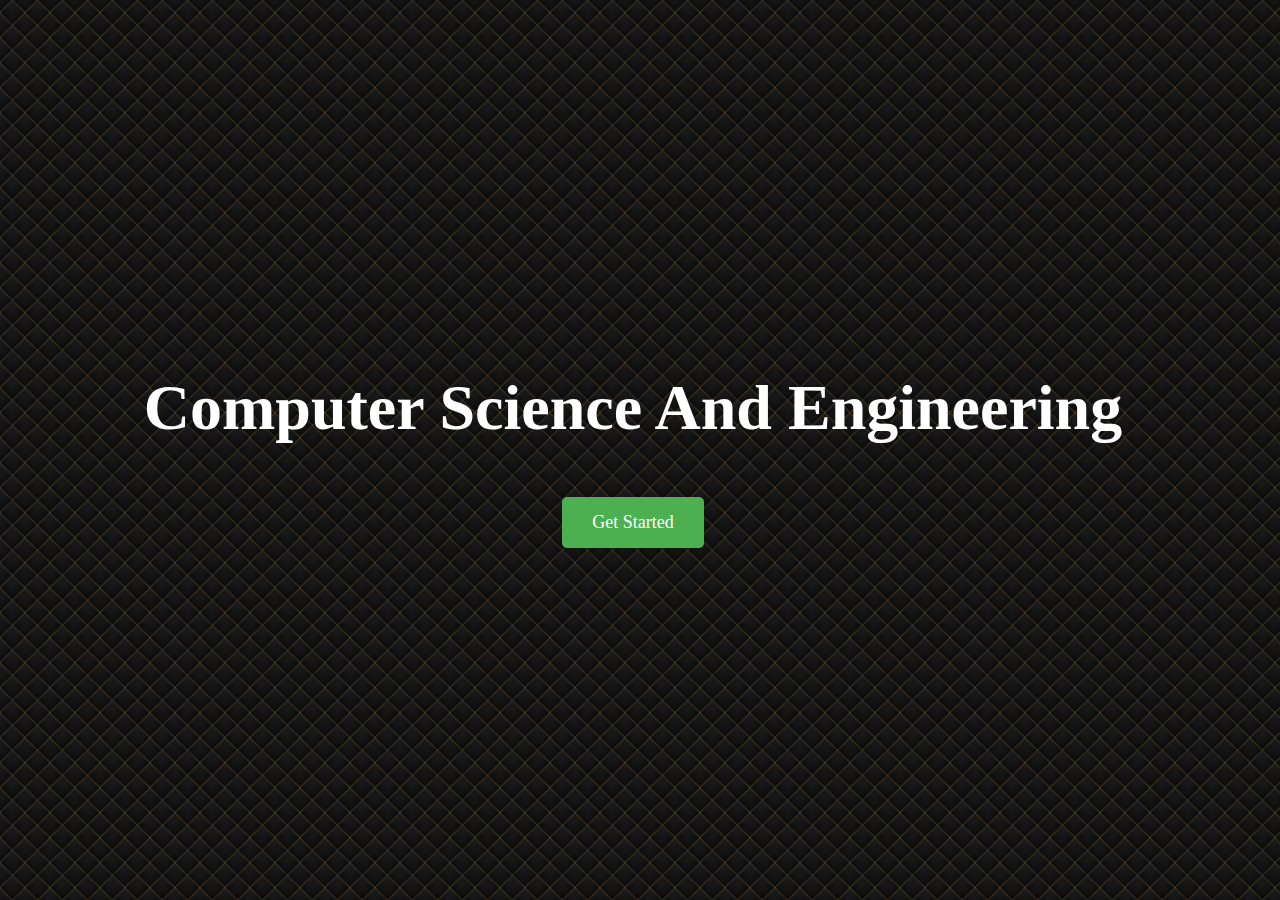
<file: index.html>
<!DOCTYPE html>
<html lang="en">
<head>
    <meta charset="UTF-8">
    <meta name="viewport" content="width=device-width, initial-scale=1.0">
    <title>Welcome...</title>
    <link rel="stylesheet" href="index.css">
</head>
<body>
    <div class="container">
        <h1>Computer Science And Engineering</h1>
        <a href="../login/index.html" class="button">Get Started</a>
    </div>
</body>
</html>
</file>
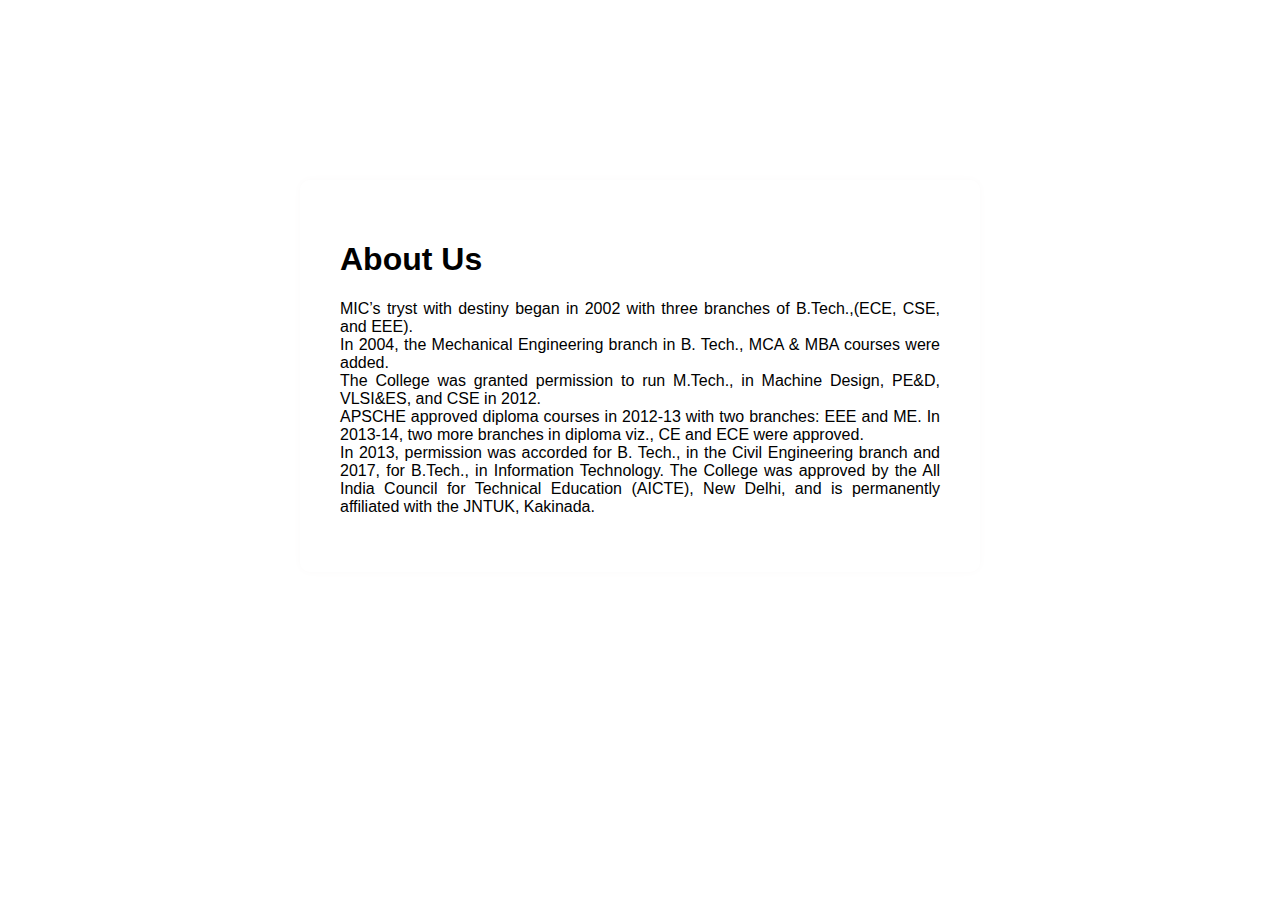
<file: about/index.html>
<!DOCTYPE html>
<html lang="en">
<head>
    <meta charset="UTF-8">
    <meta name="viewport" content="width=device-width, initial-scale=1.0">
    <title>About</title>
    <link rel="stylesheet" href="index.css">
</head>
<body>
    <div class="container">
        <h1>About Us</h1>
        <div class="about-content">
            <p style="color:black">
                MIC’s tryst with destiny began in 2002 with three branches of B.Tech.,(ECE, CSE, and EEE). <br>In 2004, the Mechanical Engineering branch in B. Tech., MCA & MBA courses were added.<br> The College was granted permission to run M.Tech., in Machine Design, PE&D, VLSI&ES, and CSE in 2012. <br>APSCHE approved diploma courses in 2012-13 with two branches: EEE and ME. In 2013-14, two more branches in diploma viz., CE and ECE were approved.<br> In 2013, permission was accorded for B. Tech., in the Civil Engineering branch and 2017, for B.Tech., in Information Technology. The College was approved by the All India Council for Technical Education (AICTE), New Delhi, and is permanently affiliated with the JNTUK, Kakinada.
            </p>
        </div>
    </div>
</body>
</html>
</file>
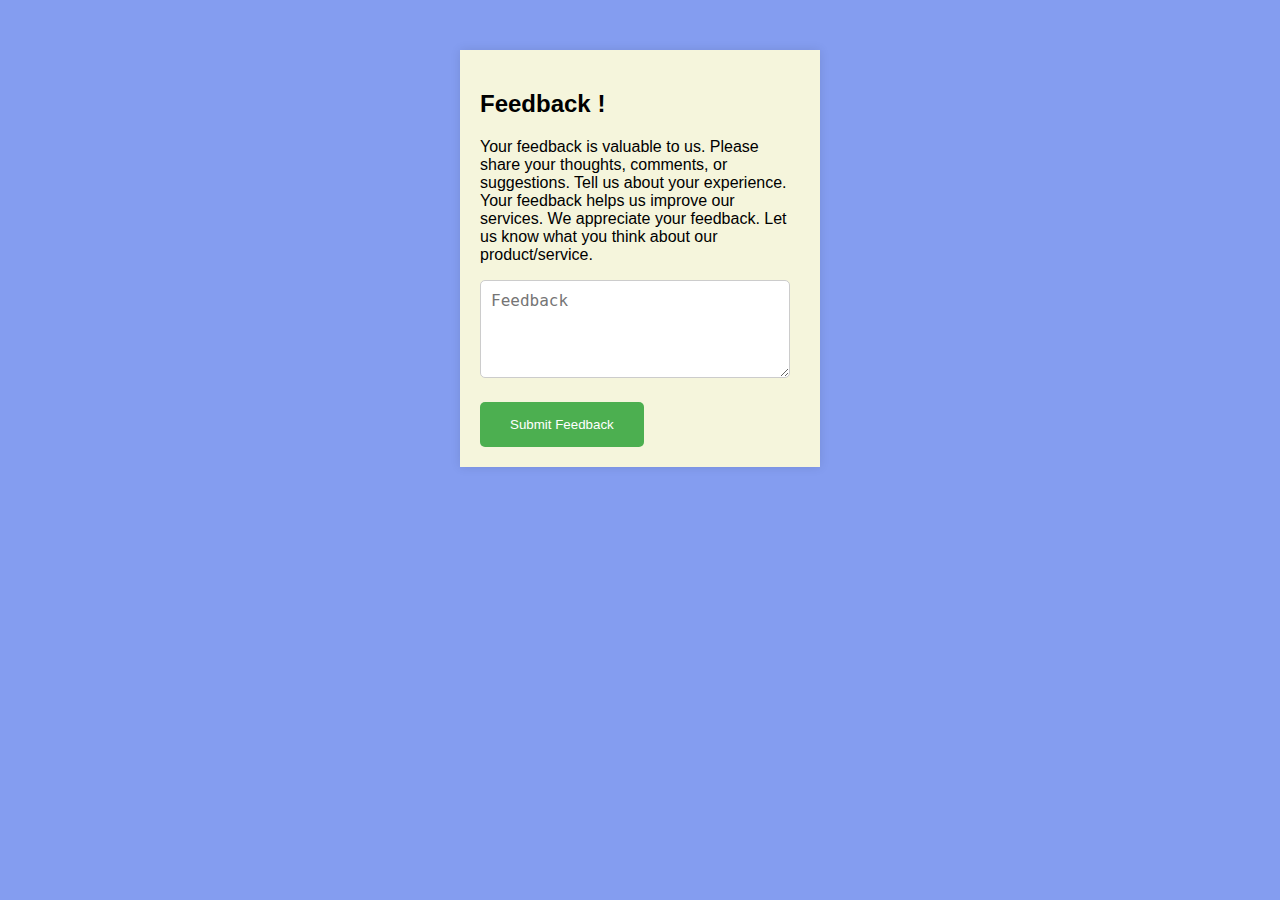
<file: feedback/index.html>
<!DOCTYPE html>
<html lang="en">
<head>
    <meta charset="UTF-8">
    <meta name="viewport" content="width=device-width, initial-scale=1.0">
    <title>Feedback</title>
    <link rel="stylesheet" href="index.css">
</head>
<body>
    <div class="container">
        <h2>Feedback !</h2>
        <p>Your feedback is valuable to us. Please share your thoughts, comments, or suggestions.
            Tell us about your experience. Your feedback helps us improve our services.
            We appreciate your feedback. Let us know what you think about our product/service.</p>
        <div id="feedback-form">
            <div class="form-group">
               
                <textarea id="feedback" name="feedback" rows="4" required placeholder="Feedback"></textarea>
            </div>
            <button onclick="submitForm()">Submit Feedback</button>
        </div>
        <div id="success-message" class="success-message" style="display: none;">Thank you for your feedback!</div>
    </div>
    
    <script>
        function submitForm() {
            // Assume there is a function to send form data to the server here.
            // For the sake of this example, we'll just show the success message.
            document.getElementById("feedback-form").style.display = "none";
            document.getElementById("success-message").style.display = "block";
        }
    </script>
</body>
</html>
</file>
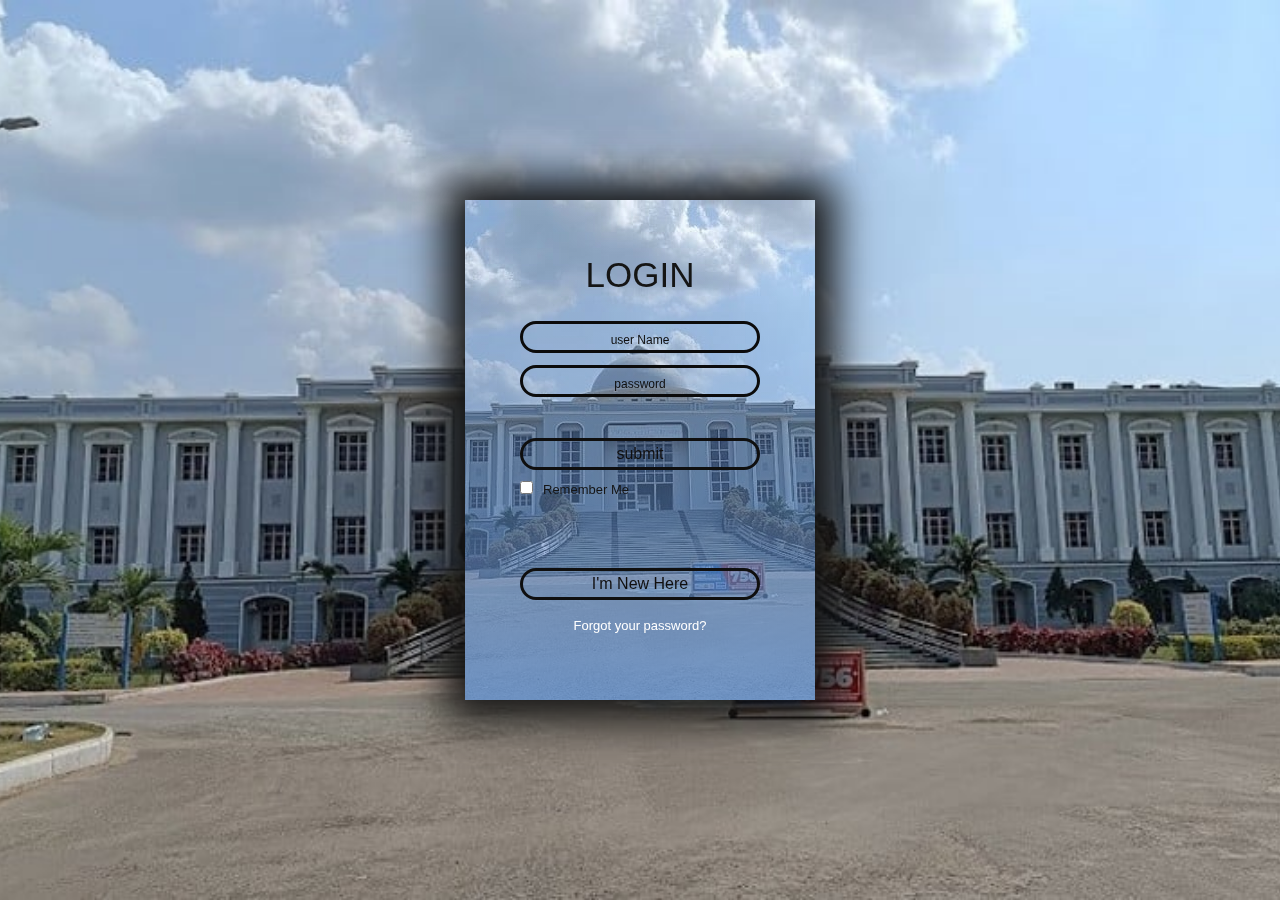
<file: login/index.html>
<!DOCTYPE html>
<html lang="en">
<head>
    <meta charset="UTF-8">
    <meta name="viewport" content="width=device-width, initial-scale=1.0">
    <title>Login</title>
    <link rel="stylesheet" href="index.css">
</head>
<body>
    <div class="container">
        <div class="card">
            <div class="inner-box"  id="card">
                <div class="card-front">
                   <h2>LOGIN</h2>
                   <form>
                    <input type="email " class="input-box" placeholder="user Name" required>
                    <input type="password" class="input-box" placeholder="password" required>
                    <button type="submit" class="submit-btn"> submit</button>
                    <input type="checkbox"><span>Remember Me</span>

                </form>
               
                
                <button type="button" class="btn" onclick="openregister()">I'm New Here</button>
                
                <div class="d-flex justify-content-center links">
                    <a href="forgot.html" data-bs-toggle="modal" data-bs-target="#fp">Forgot your password?</a>
                </div>
            
            </div>
                <div class ="card-back">
                    <h2>REGISTER</h2>
                   <form><input type="text" class="input-box" placeholder="Your Name" required>
                    <input type="email" class="input-box" placeholder="username" required>
                    <input type="password" class="input-box" placeholder="password" required>
                    <button type="submit" class="submit-btn">submit</button>
                    <input type="checkbox"><span>Remember Me</span>
                </form>
                <button type="button" class="button" onclick="openLogin()">I've an account</button>
                 </div>
            </div>
        </div>
    </div>
    <script>
        var card = document.getElementById("card");

        function openregister(){
            card.style.transform ="rotateY(-180deg)";
        }
        function openLogin(){
            card.style.transform ="rotateY(0deg)";
        }
        

    </script>
</body>
</html>
</file>
<file: index.css>
body{
    width: calc(100vw - 30px);
    height: calc(100vh - 30px);;
    background-image: url("../images/texture_back.webp");
}

.container{
    width: 100%;
    height: 100%;
    display: flex;
    flex-direction: column;
    align-items: center;
    justify-content: center;
}

.container h1{
    color: white;
    font-size: 5vw;
}

.container a{
    color: white;
}

.button {
    display: inline-block;
    margin: 10px;
    padding: 15px 30px;
    font-size: 18px;
    text-decoration: none;
    background-color: #4caf50;
    color: #080808;
    border-radius: 5px;
    transition: background-color 0.3s ease;
}

.button:hover {
    background-color: #45a049;
    transform: scale(1.1);
    transition: 0.5s ease;
}
</file>
<file: about/index.css>
body {
    font-family: Arial, sans-serif;
    background-color: white;
    border-color: white;
    margin: 0;
    padding: 0;
    background-repeat: no-repeat;
    background-size:1500px 800px;
}

.container {
    max-width: 600px;
    margin: 0 auto;
    padding: 40px;
    background-color:transparent;
    border-radius: 10px;
    box-shadow: 0 0 10px rgb(251, 250, 250);
    margin-top: 180px;
}

.about-content {
    text-align: justify;
}
</file>
<file: feedback/index.css>
body {
    font-family: Arial, sans-serif;
    margin: 0;
    padding: 0;
    background-color:rgb(132, 157, 240, 1);
}

.container {
    width: 25%;
    margin:auto;
    padding: 20px;
    background-color: beige;
    box-shadow: 0 0 10px rgba(0, 0, 0, 0.1);
    margin-top: 50px;
}

.form-group {
    margin-bottom: 20px;
}

label {
    display: block;
    font-weight: bold;
}

input[type="text"], textarea {
    width: 90%;
    padding: 10px;
    font-size: 16px;
    border: 1px solid #ccc;
    border-radius: 5px;
}
button {
background-color: #4caf50;
color: white;
padding: 15px 30px;
border: none;
border-radius: 5px;
cursor: pointer;
}

.success-message {
    color: #4caf50;
    margin-top: 10px;
}
</file>
<file: login/index.css>
*{
    margin: 0;
    padding: 0;
    font-family: sans-serif;
}
  .container{
   width: 100%;
   height: 100vh;
   font-family: sans-serif;
   background: url("../images/login_card.png") center/cover no-repeat;
   color: #151515;
   display: flex;
   align-items: center;
   justify-content: center;
  
   
  }
  .card{
    width: 350px;
    height: 500px;
    box-shadow: 0 0 40px 20px rgb(19, 19, 19);
    perspective: 1000px;
  }
  .inner-box{
    position: relative;
    width: 100%;
    height: 100%;
    transform-style:preserve-3d;
    transition: transform 1s;
 }
 .card-front, .card-back{
    position: absolute;
    width: 100%;
    height: 100%;
    background-position: center;
    background-size: cover;
    background-image: linear-gradient(rgba(127, 116, 170, 0),rgba(103, 150, 212, 0.8)),url("../images/login_card.png");
    padding: 55px;
    box-sizing: border-box;
    backface-visibility: hidden;
}
.card-back{
    transform:rotateY(180deg);
}
.card h2{
    font-weight: normal;
    font-size: 35px;
    text-align: center;
    margin-bottom: 20px;
}
.input-box{
    width: 100%;
    background: transparent;
    border: 3px solid #0b0b0b;
    margin: 6px 0;
    height: 32px;
    border-radius: 20px;
    padding: 0 10px;
    box-sizing: border-box;
    outline: none;
    text-align: center;
    color: #0f0f0f;
    font-size: 20px;
}
::placeholder{
    color: #0f0f0f;
    font-size: 12px;
}
button{
    width: 100%;
    background: transparent;
    border: 3px solid#0f0f0f;
    margin: 35px 0 10px;
    height: 32px;
    font-size: 16px;
    border-radius: 20px;
    padding: 0 10px;
    box-sizing: border-box;
    outline: none;
    color:#100f0f;
    cursor: pointer;
}
.submit-btn{
    position: relative;
}
.submit-btn::after{
    content: 100px;
    color: #0f0f0f;
    line-height: 32px;
    font-size: 17px;
    height: 32px;
    width: 32px;
    border-radius: 50%;
    background: hsl(0, 36%, 95%);
    position: absolute;
    right: -1px;
    top: -1px;
}
span{
    font-size: 13px;
    margin-left: 10px;
}
.card .btn{
    margin-top: 70px;
}
.card a{
    color:#fff;
    text-decoration: none;
    display: block;
    text-align: center;
    font-size: 13px;
    margin-top: 8px;

}
</file>
